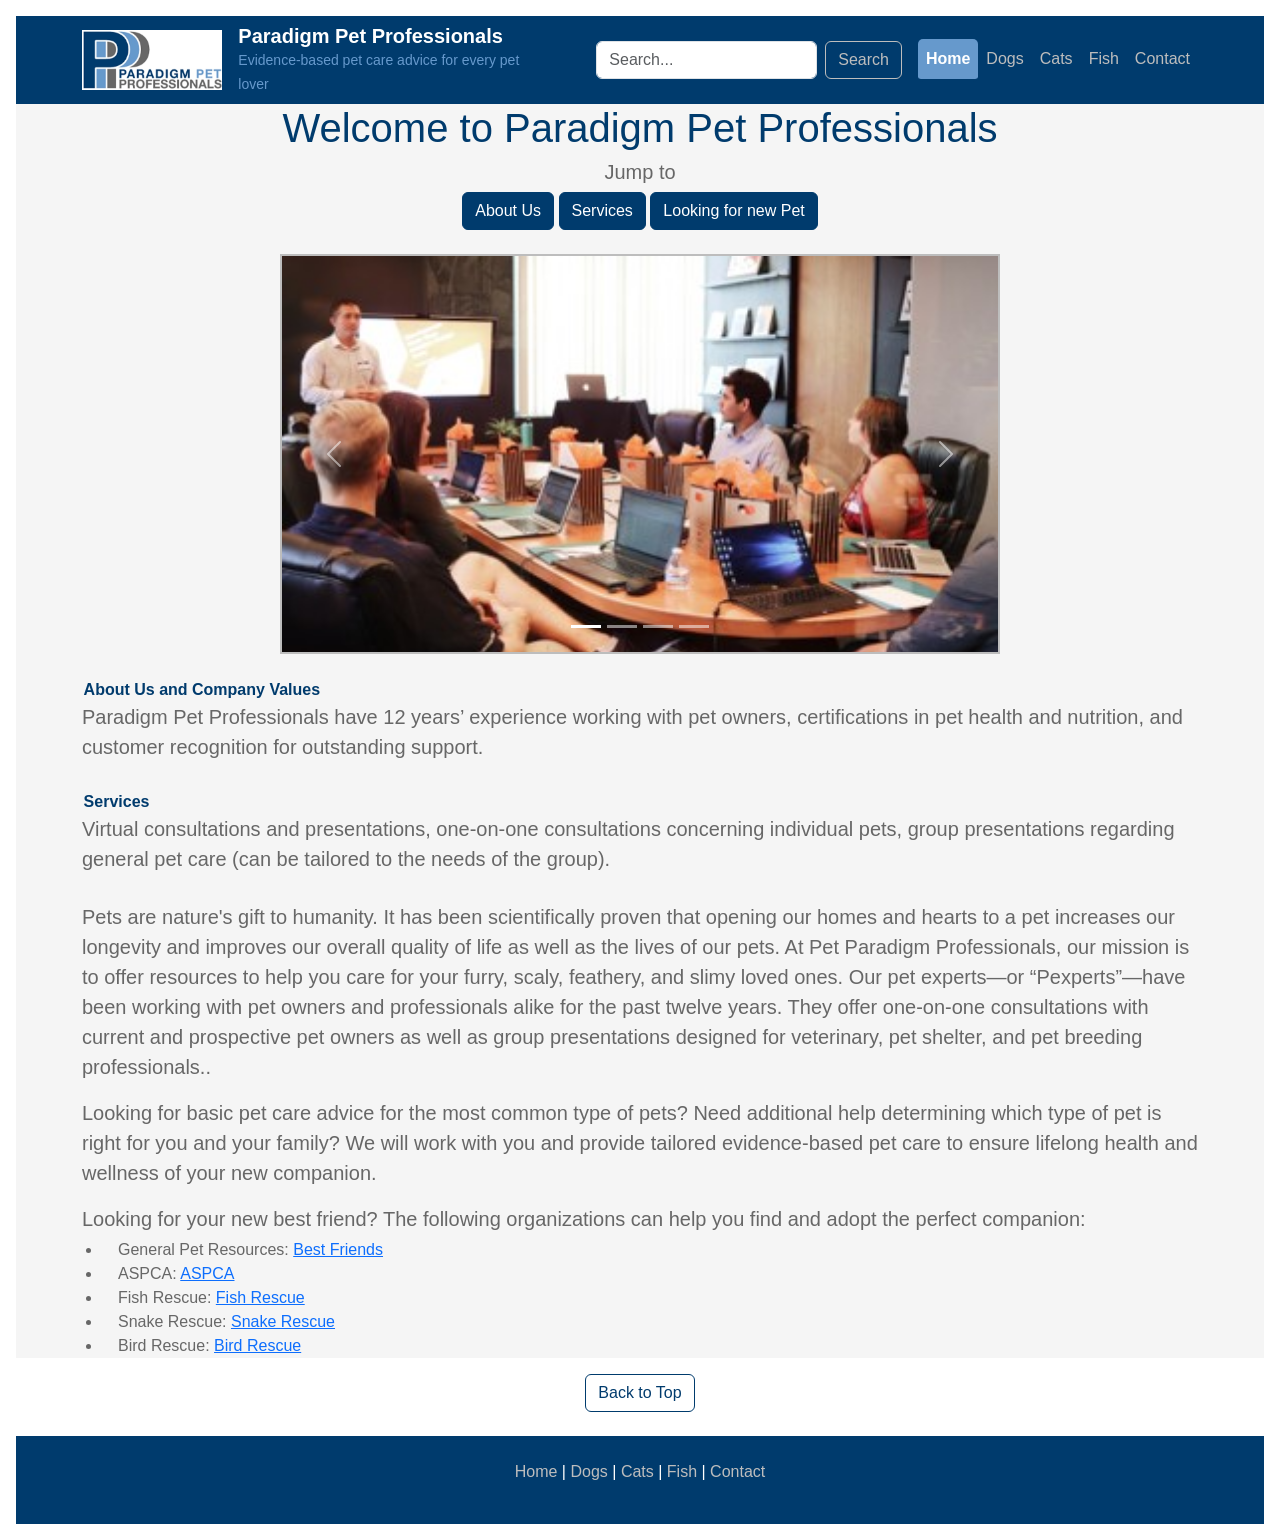
<file: index.html>
<!DOCTYPE html>
<html lang="en">
<head>
    <meta charset="UTF-8">
    <meta name="viewport" content="width=device-width, initial-scale=1.0">
    <title>Paradigm Pet Professionals</title>
    <link href="https://cdn.jsdelivr.net/npm/bootstrap@5.3.8/dist/css/bootstrap.min.css"
          rel="stylesheet">
    <link rel="stylesheet" href="css/styles.css">
</head>
<body id="top" class="p-3 m-0 border-0 bd-example m-0 border-0">
<header>
    <nav class="navbar navbar-expand-lg navbar-dark">
        <div class="container">
            <a class="navbar-brand" href="index.html">
                <img src="images/PPET_Professional.jpg" alt="Paradigm Pet Professionals Logo">
            </a>
            <div>
                <h5 class="mb-0">Paradigm Pet Professionals</h5>
                <small class="company-slogan">
                    Evidence-based pet care advice for every pet lover
                </small>
            </div>
            <form class="d-flex flex-grow-1 ps-5 pe-3">
                <input class="form-control me-2"
                       type="search"
                       placeholder="Search...">

                <button class="btn btn-outline-primary"
                        type="submit">
                    Search
                </button>
            </form>
            <button class="navbar-toggler"
                    type="button"
                    data-bs-toggle="collapse"
                    data-bs-target="#mainNav">

                <span class="navbar-toggler-icon"></span>
            </button>
            <div class="collapse navbar-collapse" id="mainNav">
                <ul class="navbar-nav ms-auto">
                    <li class="nav-item">
                        <a class="nav-link active" aria-current="page" href="index.html">
                            Home
                        </a>
                    </li>
                    <li class="nav-item">
                        <a class="nav-link" href="dogs.html">
                            Dogs
                        </a>
                    </li>
                    <li class="nav-item">
                        <a class="nav-link" href="cats.html">
                            Cats
                        </a>
                    </li>
                    <li class="nav-item">
                        <a class="nav-link" href="fish.html">
                            Fish
                        </a>
                    </li>
                    <li class="nav-item">
                        <a class="nav-link" href="contact.html">
                            Contact
                        </a>
                    </li>
                </ul>
            </div>
        </div>
    </nav>
</header>
<main>
    <section class="hero">
        <div class="container">
            <h1 class="text-center">
                Welcome to Paradigm Pet Professionals
            </h1>
            <div class="text-center mb-4">
                <h2 class="h5">Jump to</h2>
                <a href="#values" class="btn btn-primary">
                    About Us
                </a>
                <a href="#services" class="btn btn-primary">
                    Services
                </a>
                <a href="#contact-section" class="btn btn-primary">
                    Looking for new Pet
                </a>
            </div>
            <div class="container">
                <div class="row justify-content-center">
                    <div class="col-md-8">
            <div id="carouselExampleIndicators"
                 class="carousel slide"
                 data-bs-ride="carousel"
                 data-bs-interval="3000"
                 data-bs-pause="false">
                <div class="carousel-indicators">
                    <button type="button" data-bs-target="#carouselExampleIndicators" data-bs-slide-to="0" class="active" aria-label="Slide 1"></button>
                    <button type="button" data-bs-target="#carouselExampleIndicators" data-bs-slide-to="1" aria-label="Slide 2" class=""></button>
                    <button type="button" data-bs-target="#carouselExampleIndicators" data-bs-slide-to="2" aria-label="Slide 3" class="" aria-current="true"></button>
                    <button type="button" data-bs-target="#carouselExampleIndicators" data-bs-slide-to="3" aria-label="Slide 4" class="" aria-current="true"></button>
                </div>
                <div class="carousel-item active">
                    <div class="carousel-image-frame">
                        <img src="images/Picture1.jpg"
                             alt="ALT1">
                    </div>
                </div>
                <div class="carousel-item">
                    <div class="carousel-image-frame">
                        <img src="images/Picture2.jpg"
                             alt="ALT2">
                    </div>
                </div>

                <div class="carousel-item">
                    <div class="carousel-image-frame">
                        <img src="images/Picture14_1.png"
                             alt="ALT3">
                    </div>
                </div>

                <div class="carousel-item">
                    <div class="carousel-image-frame">
                        <img src="images/PPET_Professional.jpg"
                             alt="ALT4">
                    </div>
                </div>
                <button class="carousel-control-prev" type="button" data-bs-target="#carouselExampleIndicators" data-bs-slide="prev">
                    <span class="carousel-control-prev-icon" aria-hidden="true"></span>
                    <span class="visually-hidden">Previous</span>
                </button>
                <button class="carousel-control-next" type="button" data-bs-target="#carouselExampleIndicators" data-bs-slide="next">
                    <span class="carousel-control-next-icon" aria-hidden="true"></span>
                    <span class="visually-hidden">Next</span>
                </button>
            </div>
                     </div>
                </div>
            </div>
            <br>
            <b id="values" class="section-highlight">About Us and Company Values</b>
            <p class="lead mb-1">
                Paradigm Pet Professionals have 12 years’ experience working with pet owners, certifications in pet health and nutrition, and customer recognition for outstanding support.
            </p>
            <br>
            <b id="services" class="section-highlight">Services</b>
            <p class="lead mb-1">
                Virtual consultations and presentations, one-on-one consultations concerning individual pets, group presentations regarding general pet care (can be tailored to the needs of the group).
            </p>
            <br>
            <p class="lead">
                Pets are nature's gift to humanity. It has been scientifically proven that opening our homes and hearts to a pet increases our longevity and improves our overall quality of life as well as the lives of our pets.
                At Pet Paradigm Professionals, our mission is to offer resources to help you care for your furry, scaly, feathery, and slimy loved ones. Our pet experts—or “Pexperts”—have been working with pet owners and professionals alike for the past twelve years.
                They offer one-on-one consultations with current and prospective pet owners as well as group presentations designed for veterinary, pet shelter, and pet breeding professionals..
            </p>
            <p class="lead">
                Looking for basic pet care advice for the most common type of pets? Need additional help determining which type of pet is right for you and your family?
                We will work with you and provide tailored evidence-based pet care to ensure lifelong health and wellness of your new companion.
            </p>
            <p id="contact-section" class="lead mb-1">
              <span class="section-highlight2">
              Looking for your new best friend? The following organizations can help you find and adopt the perfect companion:
              </span>
            </p>
                    <ul class="resources-list">
                        <li>General Pet Resources:
                            <a href="https://bestfriends.org/pet-care-resources/issues/pet-adoption-resources" target="_blank">
                                Best Friends
                            </a>
                        </li>
                        <li>ASPCA:
                            <a href="https://www.aspca.org/" target="_blank">
                                ASPCA
                            </a>
                        </li>
                        <li>Fish Rescue:
                            <a href="https://www.sterlingshelter.org/humane-society/koi-fish-rescue/" target="_blank">
                                Fish Rescue
                            </a>
                        </li>
                        <li>Snake Rescue:
                            <a href="https://savethesnakes.org/snakerescuecall/" target="_blank">
                                Snake Rescue
                            </a>
                        </li>
                        <li>Bird Rescue:
                            <a href="https://ftlob.rescuegroups.org/" target="_blank">
                                Bird Rescue
                            </a>
                        </li>
                    </ul>
        </div>
    </section>
    <div class="text-center mb-4">
        <a href="#top" class="btn btn-outline-primary">
            Back to Top
        </a>
    </div>
</main>
<footer class="py-4">
    <div class="container text-center">
        <p>
            <a href="index.html">Home</a> |
            <a href="dogs.html">Dogs</a> |
            <a href="cats.html">Cats</a> |
            <a href="fish.html">Fish</a> |
            <a href="contact.html">Contact</a>
        </p>
    </div>
</footer>
<script src="https://cdn.jsdelivr.net/npm/bootstrap@5.3.8/dist/js/bootstrap.bundle.min.js">
</script>
<script>
    const slider = document.getElementById('ageSlider');
    const output = document.getElementById('ageValue');

    slider.oninput = function() {
        output.innerHTML = this.value;
        if (this.value === '0') {
            output.innerHTML = 'under 1';
        } else if (this.value === '26') {
            output.innerHTML = 'over 25';
        }
    }
</script>
</body>
</html>
</file>
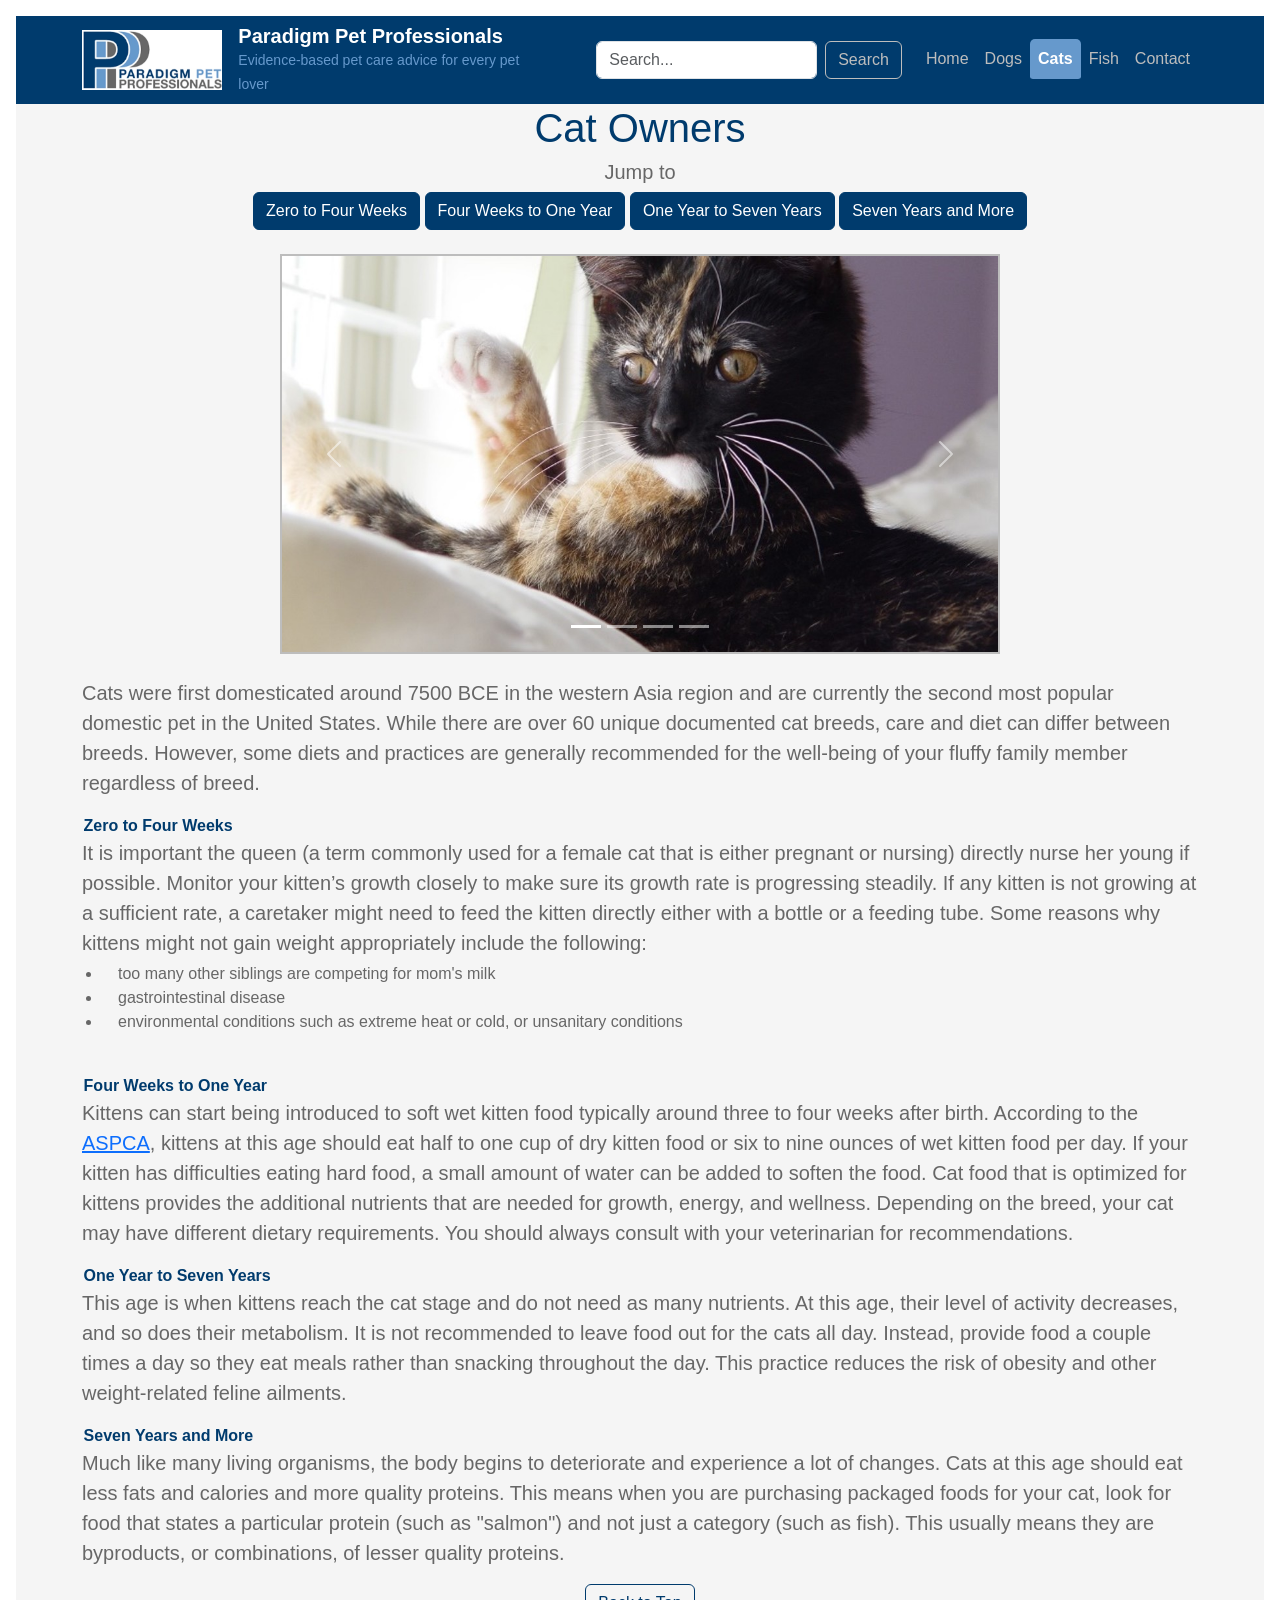
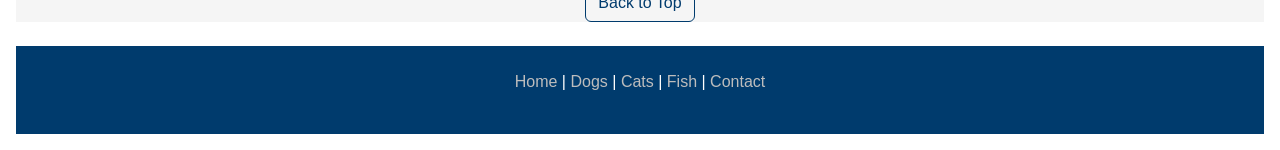
<file: cats.html>
<!DOCTYPE html>
<html lang="en">
<head>
    <meta charset="UTF-8">
    <meta name="viewport" content="width=device-width, initial-scale=1.0">
    <title>Cat Owners Page - Paradigm Pet Professionals</title>
    <link href="https://cdn.jsdelivr.net/npm/bootstrap@5.3.3/dist/css/bootstrap.min.css"
          rel="stylesheet">
    <link rel="stylesheet" href="css/styles.css">
</head>
<body id="top" class="p-3 m-0 border-0 bd-example m-0 border-0">
<header>
    <nav class="navbar navbar-expand-lg navbar-dark">
        <div class="container">
            <a class="navbar-brand" href="index.html">
                <img src="images/PPET_Professional.jpg" alt="Paradigm Pet Professionals Logo">
            </a>
            <div>
                <h5 class="mb-0">Paradigm Pet Professionals</h5>
                <small class="company-slogan">
                    Evidence-based pet care advice for every pet lover
                </small>
            </div>
            <form class="d-flex flex-grow-1 ps-5 pe-3">
                <input class="form-control me-2"
                       type="search"
                       placeholder="Search...">

                <button class="btn btn-outline-primary"
                        type="submit">
                    Search
                </button>
            </form>
            <button class="navbar-toggler"
                    type="button"
                    data-bs-toggle="collapse"
                    data-bs-target="#mainNav">

                <span class="navbar-toggler-icon"></span>
            </button>
            <div class="collapse navbar-collapse" id="mainNav">
                <ul class="navbar-nav ms-auto">
                    <li class="nav-item">
                        <a class="nav-link" href="index.html">
                            Home
                        </a>
                    </li>
                    <li class="nav-item">
                        <a class="nav-link" href="dogs.html">
                            Dogs
                        </a>
                    </li>
                    <li class="nav-item">
                        <a class="nav-link active" aria-current="page" href="cats.html">
                            Cats
                        </a>
                    </li>
                    <li class="nav-item">
                        <a class="nav-link" href="fish.html">
                            Fish
                        </a>
                    </li>
                    <li class="nav-item">
                        <a class="nav-link" href="contact.html">
                            Contact
                        </a>
                    </li>
                </ul>
            </div>
        </div>
    </nav>
</header>
<main>
    <section class="hero">
        <div class="container">
            <h1 class="text-center">
                Cat Owners
            </h1>
            <div class="text-center mb-4">
                <h2 class="h5">Jump to</h2>
                <a href="#zero" class="btn btn-primary">
                    Zero to Four Weeks
                </a>
                <a href="#four" class="btn btn-primary">
                    Four Weeks to One Year
                </a>
                <a href="#one" class="btn btn-primary">
                    One Year to Seven Years
                </a>
                <a href="#seven" class="btn btn-primary">
                    Seven Years and More
                </a>
            </div>
            <div class="container">
                <div class="row justify-content-center">
                    <div class="col-md-8">
                        <!-- Example Code Start-->
                        <div id="carouselExampleIndicators"
                             class="carousel slide"
                             data-bs-ride="carousel"
                             data-bs-interval="3000"
                             data-bs-pause="false">
                            <div class="carousel-indicators">
                                <button type="button" data-bs-target="#carouselExampleIndicators" data-bs-slide-to="0" class="active" aria-label="Slide 1"></button>
                                <button type="button" data-bs-target="#carouselExampleIndicators" data-bs-slide-to="1" aria-label="Slide 2" class=""></button>
                                <button type="button" data-bs-target="#carouselExampleIndicators" data-bs-slide-to="2" aria-label="Slide 3" class="" aria-current="true"></button>
                                <button type="button" data-bs-target="#carouselExampleIndicators" data-bs-slide-to="3" aria-label="Slide 4" class="" aria-current="true"></button>
                            </div>
                            <div class="carousel-item active">
                                <div class="carousel-image-frame">
                                    <img src="images/Picture6.jpg"
                                         alt="ALT1">
                                </div>
                            </div>

                            <div class="carousel-item">
                                <div class="carousel-image-frame">
                                    <img src="images/Picture7.jpg"
                                         alt="ALT2">
                                </div>
                            </div>

                            <div class="carousel-item">
                                <div class="carousel-image-frame">
                                    <img src="images/Picture8.jpg"
                                         alt="ALT3">
                                </div>
                            </div>

                            <div class="carousel-item">
                                <div class="carousel-image-frame">
                                    <img src="images/Picture13.jpg"
                                         alt="ALT4">
                                </div>
                            </div>
                            <button class="carousel-control-prev" type="button" data-bs-target="#carouselExampleIndicators" data-bs-slide="prev">
                                <span class="carousel-control-prev-icon" aria-hidden="true"></span>
                                <span class="visually-hidden">Previous</span>
                            </button>
                            <button class="carousel-control-next" type="button" data-bs-target="#carouselExampleIndicators" data-bs-slide="next">
                                <span class="carousel-control-next-icon" aria-hidden="true"></span>
                                <span class="visually-hidden">Next</span>
                            </button>
                        </div>
                        <!-- Example Code End -->
                    </div>
                </div>
            </div>
            <br>
            <p class="lead">
                Cats were first domesticated around 7500 BCE in the western Asia region and are currently the second most popular domestic pet in the United States. While there are over 60 unique documented cat breeds, care and diet can differ between breeds.
                However, some diets and practices are generally recommended for the well-being of your fluffy family member regardless of breed.
            </p>
            <b id="zero" class="section-highlight">Zero to Four Weeks</b>
            <p class="lead mb-1">
                It is important the queen (a term commonly used for a female cat that is either pregnant or nursing) directly nurse her young if possible.
                Monitor your kitten’s growth closely to make sure its growth rate is progressing steadily. If any kitten is not growing at a sufficient rate, a caretaker might need to feed the kitten directly either with a bottle or a feeding tube.
                Some reasons why kittens might not gain weight appropriately include the following:
            </p>
            <ul class="resources-list">
                <li>
                    too many other siblings are competing for mom's milk
                </li>
                <li>
                    gastrointestinal disease
                </li>
                <li>
                    environmental conditions such as extreme heat or cold, or unsanitary conditions
                </li>
            </ul>
            <br>
            <b id="four" class="section-highlight">Four Weeks to One Year</b>
            <p class="lead">
            Kittens can start being introduced to soft wet kitten food typically around three to four weeks after birth. According to the <a href="https://www.aspca.org/pet-care/cat-care/cat-nutrition-tips" target="_blank">ASPCA</a>, kittens at this age should eat half to one cup of dry kitten food or six to nine ounces of wet kitten food per day. If your kitten has difficulties eating hard food, a small amount of water can be added to soften the food. Cat food that is optimized for kittens provides the additional nutrients that are needed for growth, energy, and wellness. Depending on the breed, your cat may have different dietary requirements. You should always consult with your veterinarian for recommendations.
            </p>
            <b id="one" class="section-highlight">One Year to Seven Years</b>
            <p class="lead">This age is when kittens reach the cat stage and do not need as many nutrients. At this age, their level of activity decreases, and so does their metabolism. It is not recommended to leave food out for the cats all day. Instead, provide food a couple times a day so they eat meals rather than snacking throughout the day. This practice reduces the risk of obesity and other weight-related feline ailments.</p>
            <b id="seven" class="section-highlight">Seven Years and More</b>
            <p class="lead">
                Much like many living organisms, the body begins to deteriorate and experience a lot of changes. Cats at this age should eat less fats and calories and more quality proteins. This means when you are purchasing packaged foods for your cat, look for food that states a particular protein (such as "salmon") and not just a category (such as fish). This usually means they are byproducts, or combinations, of lesser quality proteins.
            </p>
        </div>
        <div class="text-center mb-4">
            <a href="#top" class="btn btn-outline-primary">
                Back to Top
            </a>
        </div>
    </section>
</main>
<footer class="py-4">
    <div class="container text-center">
        <p>
            <a href="index.html">Home</a> |
            <a href="dogs.html">Dogs</a> |
            <a href="cats.html">Cats</a> |
            <a href="fish.html">Fish</a> |
            <a href="contact.html">Contact</a>
        </p>
    </div>
</footer>
<script src="https://cdn.jsdelivr.net/npm/bootstrap@5.3.3/dist/js/bootstrap.bundle.min.js">
</script>
</body>
</html>
</file>
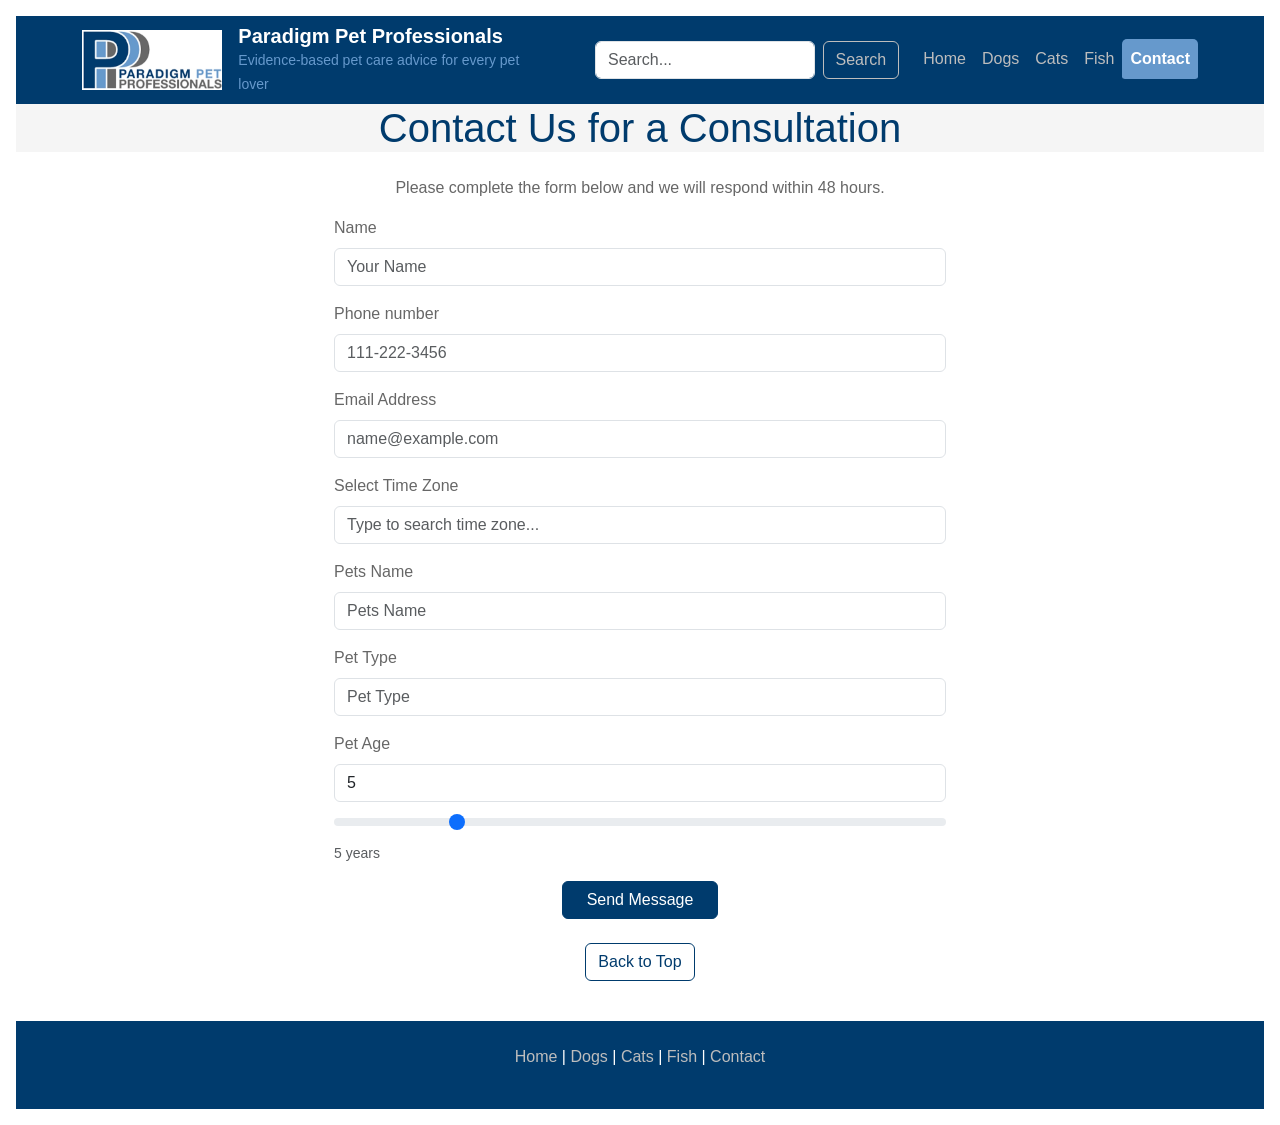
<file: contact.html>
<!DOCTYPE html>
<html lang="en">
<head>
    <meta charset="UTF-8">
    <meta name="viewport" content="width=device-width, initial-scale=1.0">
    <title>Contact - Consultation Page</title>
    <link href="https://cdn.jsdelivr.net/npm/bootstrap@5.3.8/dist/css/bootstrap.min.css"
          rel="stylesheet">
    <link rel="stylesheet" href="css/styles.css">
</head>
<body id="top" class="p-3 m-0 border-0 bd-example m-0 border-0">
<header>
    <nav class="navbar navbar-expand-lg navbar-dark">
        <div class="container">
            <a class="navbar-brand" href="index.html">
                <img src="images/PPET_Professional.jpg" alt="Paradigm Pet Professionals Logo">
            </a>
            <div>
                <h5 class="mb-0">Paradigm Pet Professionals</h5>
                <small class="company-slogan">
                    Evidence-based pet care advice for every pet lover
                </small>
            </div>
            <form class="d-flex flex-grow-1 ps-5 pe-3">
                <input class="form-control me-2"
                       type="search"
                       placeholder="Search...">

                <button class="btn btn-outline-primary"
                        type="submit">
                    Search
                </button>
            </form>
            <button class="navbar-toggler"
                    type="button"
                    data-bs-toggle="collapse"
                    data-bs-target="#mainNav">

                <span class="navbar-toggler-icon"></span>
            </button>
            <div class="collapse navbar-collapse" id="mainNav">
                <ul class="navbar-nav ms-auto">
                    <li class="nav-item">
                        <a class="nav-link" href="index.html">
                            Home
                        </a>
                    </li>
                    <li class="nav-item">
                        <a class="nav-link" href="dogs.html">
                            Dogs
                        </a>
                    </li>
                    <li class="nav-item">
                        <a class="nav-link" href="cats.html">
                            Cats
                        </a>
                    </li>
                    <li class="nav-item">
                        <a class="nav-link" href="fish.html">
                            Fish
                        </a>
                    </li>
                    <li class="nav-item">
                        <a class="nav-link active" aria-current="page" href="contact.html">
                            Contact
                        </a>
                    </li>
                </ul>
            </div>
        </div>
    </nav>
</header>
<main>
    <section class="hero">
        <div class="container">
            <h1 class="text-center">
                Contact Us for a Consultation
            </h1>
        </div>
    </section>
    <section id="contact-section" class="pt-3 pb-3">
        <div class="row justify-content-center">
            <div class="col-md-8 col-lg-6">
                <p class="text-center">
                    Please complete the form below and we will respond within 48 hours.
                </p>
                <form action="" method="POST">
                    <div class="mb-3">
                        <label for="fullName" class="form-label">Name</label>
                        <input
                                type="text"
                                class="form-control"
                                id="fullName"
                                name="name"
                                placeholder="Your Name"
                                required>
                    </div>
                    <div data-mdb-input-init class="mb-3">
                        <label class="form-label" for="typePhone">Phone number</label>
                        <input
                                type="tel"
                                id="typePhone"
                                class="form-control"
                                name="phone_number"
                                placeholder="111-222-3456"
                                pattern="[0-9]{3}-[0-9]{3}-[0-9]{4}"
                                required>
                    </div>
                    <div class="mb-3">
                        <label for="userEmail" class="form-label">Email Address</label>
                        <input
                                type="email"
                                class="form-control"
                                id="userEmail"
                                name="email"
                                placeholder="name@example.com"
                                required>
                    </div>
                    <div class="mb-3">
                        <label for="timezoneDatalist" class="form-label">Select Time Zone</label>
                        <input class="form-control" list="timezoneOptions" id="timezoneDatalist" placeholder="Type to search time zone..." required>
                        <datalist id="timezoneOptions">
                            <option value="UTC (GMT+00:00)">
                            </option><option value="America/New_York (GMT-05:00)">
                        </option><option value="America/Chicago (GMT-06:00)">
                        </option><option value="America/Denver (GMT-07:00)">
                        </option><option value="America/Los_Angeles (GMT-08:00)">
                        </option><option value="Europe/London (GMT+00:00)">
                        </option><option value="Europe/Paris (GMT+01:00)">
                        </option><option value="Asia/Tokyo (GMT+09:00)">
                        </option><option value="Australia/Sydney (GMT+11:00)">
                        </option></datalist>
                    </div>
                    <div class="mb-3">
                        <label for="petsName" class="form-label">Pets Name</label>
                        <input
                                type="text"
                                class="form-control"
                                id="petsName"
                                name="name"
                                placeholder="Pets Name"
                                required>
                    </div>
                    <div class="mb-3">
                        <label for="petsType" class="form-label">Pet Type</label>
                        <input
                                type="text"
                                class="form-control"
                                id="petsType"
                                name="name"
                                placeholder="Pet Type"
                                required>
                    </div>
                    <div class="mb-3">

                        <label for="ageInput" class="form-label">
                            Pet Age
                        </label>

                        <input type="number"
                               class="form-control mb-2"
                               id="ageInput"
                               min="0"
                               max="26"
                               value="5">

                        <input type="range"
                               class="form-range"
                               min="0"
                               max="26"
                               step="1"
                               value="5"
                               id="ageSlider">

                        <small id="ageText" class="text-muted">
                            5 years
                        </small>

                    </div>
                    <div class="text-center">
                        <button class="btn btn-primary px-4">
                            Send Message
                        </button>
                    </div>
                </form>
            </div>
        </div>
        <br>
        <div class="text-center mb-4">
            <a href="#top" class="btn btn-outline-primary">
                Back to Top
            </a>
        </div>
    </section>
</main>
<footer class="py-4">
    <div class="container text-center">
        <p>
            <a href="index.html">Home</a> |
            <a href="dogs.html">Dogs</a> |
            <a href="cats.html">Cats</a> |
            <a href="fish.html">Fish</a> |
            <a href="contact.html">Contact</a>
        </p>
    </div>
</footer>
<script src="https://cdn.jsdelivr.net/npm/bootstrap@5.3.8/dist/js/bootstrap.bundle.min.js">
</script>
<script>
    const slider = document.getElementById("ageSlider");
    const input = document.getElementById("ageInput");
    const ageText = document.getElementById("ageText");

    function updateAge(value) {

        value = parseInt(value);

        if (isNaN(value)) {
            return;
        }

        if (value < 0) value = 0;
        if (value > 26) value = 26;

        slider.value = value;
        input.value = value;

        if (value === 0) {
            ageText.textContent = "Under 1 year";
        }
        else if (value === 26) {
            ageText.textContent = "Over 25 years";
        }
        else if (value === 1) {
            ageText.textContent = "1 year";
        }
        else {
            ageText.textContent = value + " years";
        }
    }

    slider.addEventListener("input", function () {
        updateAge(this.value);
    });

    input.addEventListener("change", function () {
        updateAge(this.value);
    });

    updateAge(slider.value);
</script>
</body>
</html>
</file>
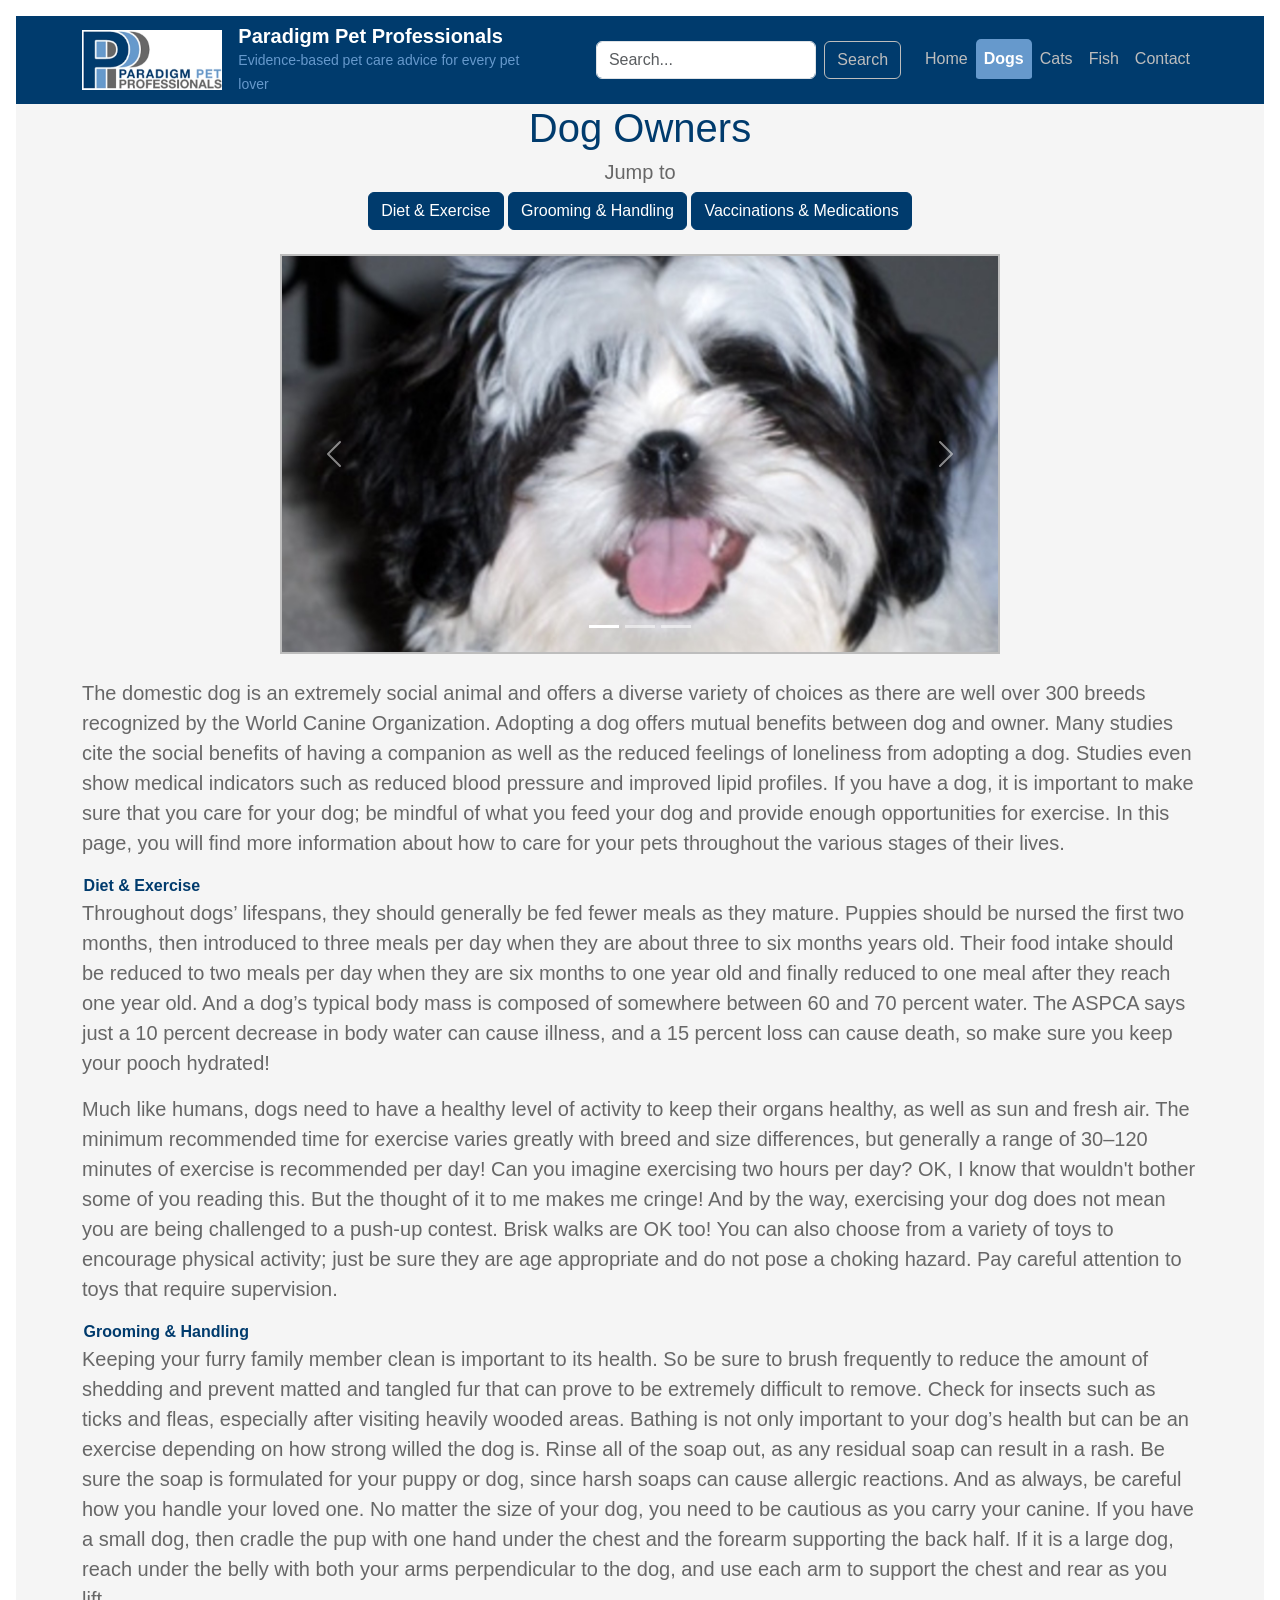
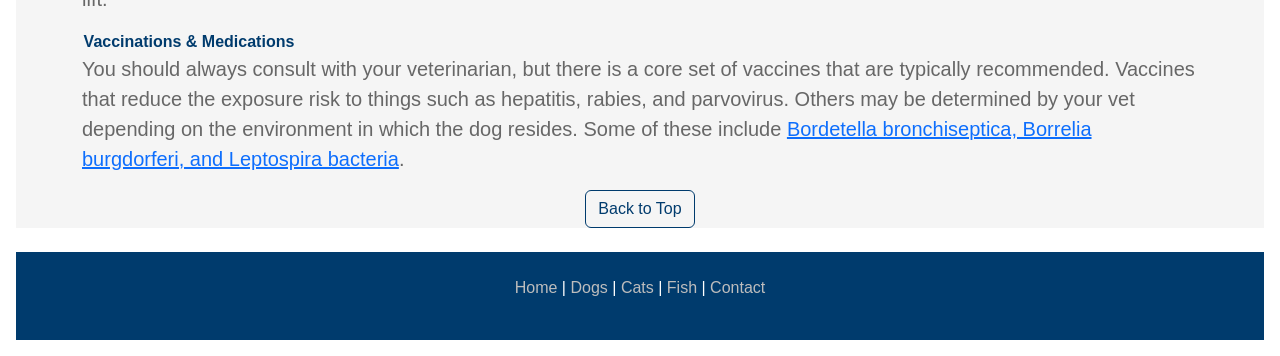
<file: dogs.html>
<!DOCTYPE html>
<html lang="en">
<head>
    <meta charset="UTF-8">
    <meta name="viewport" content="width=device-width, initial-scale=1.0">
    <title>Dog Owners Page - Paradigm Pet Professionals</title>
    <link href="https://cdn.jsdelivr.net/npm/bootstrap@5.3.8/dist/css/bootstrap.min.css"
          rel="stylesheet">
    <link rel="stylesheet" href="css/styles.css">
</head>
<body id="top" class="p-3 m-0 border-0 bd-example m-0 border-0">
<header>
    <nav class="navbar navbar-expand-lg navbar-dark">
        <div class="container">
            <a class="navbar-brand" href="index.html">
                <img src="images/PPET_Professional.jpg" alt="Paradigm Pet Professionals Logo">
            </a>
            <div>
                <h5 class="mb-0">Paradigm Pet Professionals</h5>
                <small class="company-slogan">
                    Evidence-based pet care advice for every pet lover
                </small>
            </div>
            <form class="d-flex flex-grow-1 ps-5 pe-3">
                <input class="form-control me-2"
                       type="search"
                       placeholder="Search...">

                <button class="btn btn-outline-primary"
                        type="submit">
                    Search
                </button>
            </form>
            <button class="navbar-toggler"
                    type="button"
                    data-bs-toggle="collapse"
                    data-bs-target="#mainNav">

                <span class="navbar-toggler-icon"></span>
            </button>
            <div class="collapse navbar-collapse" id="mainNav">
                <ul class="navbar-nav ms-auto">
                    <li class="nav-item">
                        <a class="nav-link" href="index.html">
                            Home
                        </a>
                    </li>
                    <li class="nav-item">
                        <a class="nav-link active" aria-current="page" href="dogs.html">
                            Dogs
                        </a>
                    </li>
                    <li class="nav-item">
                        <a class="nav-link" href="cats.html">
                            Cats
                        </a>
                    </li>
                    <li class="nav-item">
                        <a class="nav-link" href="fish.html">
                            Fish
                        </a>
                    </li>
                    <li class="nav-item">
                        <a class="nav-link" href="contact.html">
                            Contact
                        </a>
                    </li>
                </ul>
            </div>
        </div>
    </nav>
</header>
<main>
    <section class="hero">
        <div class="container">
            <h1 class="text-center">
                Dog Owners
            </h1>
            <div class="text-center mb-4">
                <h2 class="h5">Jump to</h2>
                <a href="#diet" class="btn btn-primary">
                    Diet & Exercise
                </a>
                <a href="#grom" class="btn btn-primary">
                    Grooming & Handling
                </a>
                <a href="#vacs" class="btn btn-primary">
                    Vaccinations & Medications
                </a>
            </div>
            <div class="container">
                <div class="row justify-content-center">
                    <div class="col-md-8">
                        <div id="carouselExampleIndicators"
                             class="carousel slide"
                             data-bs-ride="carousel"
                             data-bs-interval="3000"
                             data-bs-pause="false">
                            <div class="carousel-indicators">
                                <button type="button" data-bs-target="#carouselExampleIndicators" data-bs-slide-to="0" class="active" aria-label="Slide 1"></button>
                                <button type="button" data-bs-target="#carouselExampleIndicators" data-bs-slide-to="1" aria-label="Slide 2" class=""></button>
                                <button type="button" data-bs-target="#carouselExampleIndicators" data-bs-slide-to="2" aria-label="Slide 3" class="" aria-current="true"></button>
                            </div>
                            <div class="carousel-item active">
                                <div class="carousel-image-frame">
                                    <img src="images/Picture3.jpg"
                                         alt="ALT1">
                                </div>
                            </div>

                            <div class="carousel-item">
                                <div class="carousel-image-frame">
                                    <img src="images/Picture4.jpg"
                                         alt="ALT2">
                                </div>
                            </div>

                            <div class="carousel-item">
                                <div class="carousel-image-frame">
                                    <img src="images/Picture5.jpg"
                                         alt="ALT3">
                                </div>
                            </div>
                            <button class="carousel-control-prev" type="button" data-bs-target="#carouselExampleIndicators" data-bs-slide="prev">
                                <span class="carousel-control-prev-icon" aria-hidden="true"></span>
                                <span class="visually-hidden">Previous</span>
                            </button>
                            <button class="carousel-control-next" type="button" data-bs-target="#carouselExampleIndicators" data-bs-slide="next">
                                <span class="carousel-control-next-icon" aria-hidden="true"></span>
                                <span class="visually-hidden">Next</span>
                            </button>
                        </div>
                    </div>
                </div>
            </div>
            <br>
            <p class="lead">
                The domestic dog is an extremely social animal and offers a diverse variety of choices as there are well over 300 breeds recognized by the World Canine Organization. Adopting a dog offers mutual benefits between dog and owner. Many studies cite the social benefits of having a companion as well as the reduced feelings of loneliness from adopting a dog. Studies even show medical indicators such as reduced blood pressure and improved lipid profiles. If you have a dog, it is important to make sure that you care for your dog; be mindful of what you feed your dog and provide enough opportunities for exercise. In this page, you will find more information about how to care for your pets throughout the various stages of their lives.
            </p>
            <b id="diet" class="section-highlight">Diet & Exercise</b>
            <p class="lead">
                Throughout dogs’ lifespans, they should generally be fed fewer meals as they mature. Puppies should be nursed the first two months, then introduced to three meals per day when they are about three to six months years old. Their food intake should be reduced to two meals per day when they are six months to one year old and finally reduced to one meal after they reach one year old. And a dog’s typical body mass is composed of somewhere between 60 and 70 percent water. The ASPCA says just a 10 percent decrease in body water can cause illness, and a 15 percent loss can cause death, so make sure you keep your pooch hydrated!
            </p>
            <p class="lead">
                Much like humans, dogs need to have a healthy level of activity to keep their organs healthy, as well as sun and fresh air. The minimum recommended time for exercise varies greatly with breed and size differences, but generally a range of 30–120 minutes of exercise is recommended per day! Can you imagine exercising two hours per day? OK, I know that wouldn't bother some of you reading this. But the thought of it to me makes me cringe! And by the way, exercising your dog does not mean you are being challenged to a push-up contest. Brisk walks are OK too! You can also choose from a variety of toys to encourage physical activity; just be sure they are age appropriate and do not pose a choking hazard. Pay careful attention to toys that require supervision.
            </p>
            <b id="grom" class="section-highlight">Grooming & Handling</b>
            <p class="lead">
                Keeping your furry family member clean is important to its health. So be sure to brush frequently to reduce the amount of shedding and prevent matted and tangled fur that can prove to be extremely difficult to remove. Check for insects such as ticks and fleas, especially after visiting heavily wooded areas. Bathing is not only important to your dog’s health but can be an exercise depending on how strong willed the dog is. Rinse all of the soap out, as any residual soap can result in a rash. Be sure the soap is formulated for your puppy or dog, since harsh soaps can cause allergic reactions. And as always, be careful how you handle your loved one. No matter the size of your dog, you need to be cautious as you carry your canine. If you have a small dog, then cradle the pup with one hand under the chest and the forearm supporting the back half. If it is a large dog, reach under the belly with both your arms perpendicular to the dog, and use each arm to support the chest and rear as you lift.
            </p>
            <b id="vacs" class="section-highlight">Vaccinations & Medications</b>
            <p class="lead">
                You should always consult with your veterinarian, but there is a core set of vaccines that are typically recommended. Vaccines that reduce the exposure risk to things such as hepatitis, rabies, and parvovirus. Others may be determined by your vet depending on the environment in which the dog resides. Some of these include <a href="https://www.aspca.org/pet-care/general-pet-care/vaccinations-your-pet" target="_blank">Bordetella bronchiseptica, Borrelia burgdorferi, and Leptospira bacteria</a>.
            </p>
        </div>
        <div class="text-center mb-4">
            <a href="#top" class="btn btn-outline-primary">
                Back to Top
            </a>
        </div>
    </section>
</main>
<footer class="py-4">
    <div class="container text-center">
        <p>
            <a href="index.html">Home</a> |
            <a href="dogs.html">Dogs</a> |
            <a href="cats.html">Cats</a> |
            <a href="fish.html">Fish</a> |
            <a href="contact.html">Contact</a>
        </p>
    </div>
</footer>
<script src="https://cdn.jsdelivr.net/npm/bootstrap@5.3.8/dist/js/bootstrap.bundle.min.js">
</script>
</body>
</html>
</file>
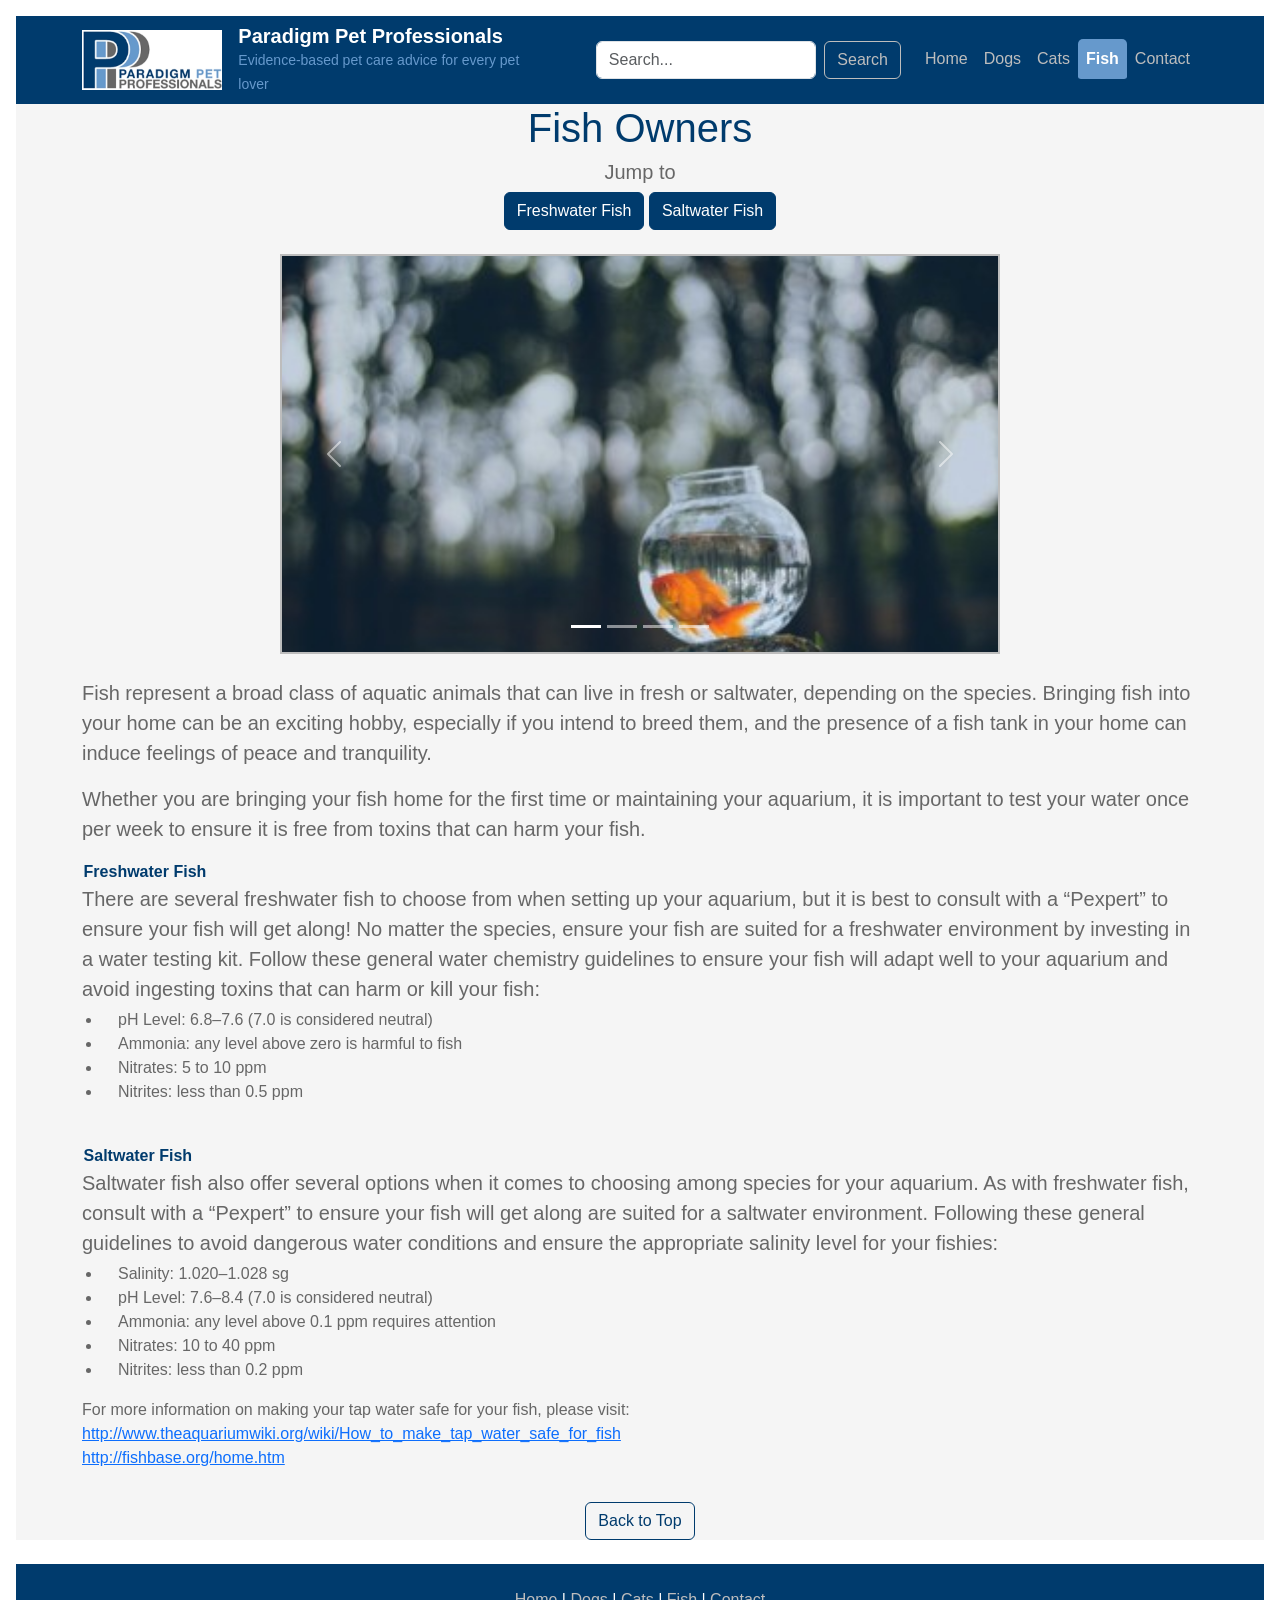
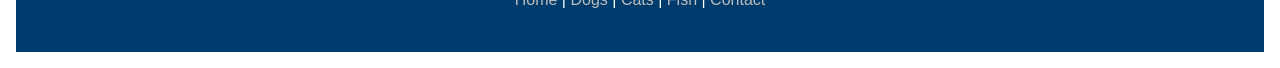
<file: fish.html>
<!DOCTYPE html>
<html lang="en">
<head>
    <meta charset="UTF-8">
    <meta name="viewport" content="width=device-width, initial-scale=1.0">
    <title>Fish Owners Page - Paradigm Pet Professionals</title>
    <link href="https://cdn.jsdelivr.net/npm/bootstrap@5.3.3/dist/css/bootstrap.min.css"
          rel="stylesheet">
    <link rel="stylesheet" href="css/styles.css">
</head>
<body id="top" class="p-3 m-0 border-0 bd-example m-0 border-0">
<header>
    <nav class="navbar navbar-expand-lg navbar-dark">
        <div class="container">
            <a class="navbar-brand" href="index.html">
                <img src="images/PPET_Professional.jpg" alt="Paradigm Pet Professionals Logo">
            </a>
            <div>
                <h5 class="mb-0">Paradigm Pet Professionals</h5>
                <small class="company-slogan">
                    Evidence-based pet care advice for every pet lover
                </small>
            </div>
            <form class="d-flex flex-grow-1 ps-5 pe-3">
                <input class="form-control me-2"
                       type="search"
                       placeholder="Search...">
                <button class="btn btn-outline-primary"
                        type="submit">
                    Search
                </button>
            </form>
            <button class="navbar-toggler"
                    type="button"
                    data-bs-toggle="collapse"
                    data-bs-target="#mainNav">
                <span class="navbar-toggler-icon"></span>
            </button>
            <div class="collapse navbar-collapse" id="mainNav">
                <ul class="navbar-nav ms-auto">
                    <li class="nav-item">
                        <a class="nav-link" href="index.html">
                            Home
                        </a>
                    </li>
                    <li class="nav-item">
                        <a class="nav-link" href="dogs.html">
                            Dogs
                        </a>
                    </li>
                    <li class="nav-item">
                        <a class="nav-link" href="cats.html">
                            Cats
                        </a>
                    </li>
                    <li class="nav-item">
                        <a class="nav-link active" aria-current="page" href="fish.html">
                            Fish
                        </a>
                    </li>
                    <li class="nav-item">
                        <a class="nav-link" href="contact.html">
                            Contact
                        </a>
                    </li>
                </ul>
            </div>
        </div>
    </nav>
</header>
<main>
<section class="hero">
    <div class="container">
        <h1 class="text-center">
            Fish Owners
        </h1>
        <div class="text-center mb-4">
            <h2 class="h5">Jump to</h2>
            <a href="#fresh" class="btn btn-primary">
                Freshwater Fish
            </a>
            <a href="#salt" class="btn btn-primary">
                Saltwater Fish
            </a>
        </div>
        <div class="container">
            <div class="row justify-content-center">
                <div class="col-md-8">
                    <div id="carouselExampleIndicators"
                         class="carousel slide"
                         data-bs-ride="carousel"
                         data-bs-interval="3000"
                         data-bs-pause="false">
                        <div class="carousel-indicators">
                            <button type="button" data-bs-target="#carouselExampleIndicators" data-bs-slide-to="0" class="active" aria-label="Slide 1"></button>
                            <button type="button" data-bs-target="#carouselExampleIndicators" data-bs-slide-to="1" aria-label="Slide 2" class=""></button>
                            <button type="button" data-bs-target="#carouselExampleIndicators" data-bs-slide-to="2" aria-label="Slide 3" class="" aria-current="true"></button>
                            <button type="button" data-bs-target="#carouselExampleIndicators" data-bs-slide-to="3" aria-label="Slide 4" class="" aria-current="true"></button>
                        </div>
                        <div class="carousel-item active">
                            <div class="carousel-image-frame">
                                <img src="images/Picture11.jpg"
                                     alt="ALT1">
                            </div>
                        </div>
                        <div class="carousel-item">
                            <div class="carousel-image-frame">
                                <img src="images/Picture12.jpg"
                                     alt="ALT2">
                            </div>
                        </div>
                        <div class="carousel-item">
                            <div class="carousel-image-frame">
                                <img src="images/PictureF1.jpg"
                                     alt="ALT3">
                            </div>
                        </div>
                        <div class="carousel-item">
                            <div class="carousel-image-frame">
                                <img src="images/PictureF2.jpg"
                                     alt="ALT4">
                            </div>
                        </div>
                        <button class="carousel-control-prev" type="button" data-bs-target="#carouselExampleIndicators" data-bs-slide="prev">
                            <span class="carousel-control-prev-icon" aria-hidden="true"></span>
                            <span class="visually-hidden">Previous</span>
                        </button>
                        <button class="carousel-control-next" type="button" data-bs-target="#carouselExampleIndicators" data-bs-slide="next">
                            <span class="carousel-control-next-icon" aria-hidden="true"></span>
                            <span class="visually-hidden">Next</span>
                        </button>
                    </div>
                </div>
            </div>
        </div>
        <br>
        <p class="lead">
            Fish represent a broad class of aquatic animals that can live in fresh or saltwater, depending on the species. Bringing fish into your home can be an exciting hobby, especially if you intend to breed them, and the presence of a fish tank in your home can induce feelings of peace and tranquility.
        </p>
        <p class="lead">
            Whether you are bringing your fish home for the first time or maintaining your aquarium, it is important to test your water once per week to ensure it is free from toxins that can harm your fish.
        </p>
        <b id="fresh" class="section-highlight">Freshwater Fish</b>
        <p class="lead mb-1">
            There are several freshwater fish to choose from when setting up your aquarium, but it is best to consult with a “Pexpert” to ensure your fish will get along! No matter the species, ensure your fish are suited for a freshwater environment by investing in a water testing kit. Follow these general water chemistry guidelines to ensure your fish will adapt well to your aquarium and avoid ingesting toxins that can harm or kill your fish:
        </p>
        <ul class="resources-list">
            <li>
                pH Level: 6.8–7.6 (7.0 is considered neutral)
            </li>

            <li>
                Ammonia: any level above zero is harmful to fish
            </li>

            <li>
                Nitrates: 5 to 10 ppm
            </li>
            <li>
                Nitrites: less than 0.5 ppm
            </li>
        </ul>
        <br>
        <b id="salt" class="section-highlight">Saltwater Fish</b>
        <p class="lead mb-1">
            Saltwater fish also offer several options when it comes to choosing among species for your aquarium. As with freshwater fish, consult with a “Pexpert” to ensure your fish will get along are suited for a saltwater environment. Following these general guidelines to avoid dangerous water conditions and ensure the appropriate salinity level for your fishies:
        </p>
        <ul class="resources-list">
            <li>
                Salinity: 1.020–1.028 sg
            </li>

            <li>
                pH Level: 7.6–8.4 (7.0 is considered neutral)
            </li>

            <li>
                Ammonia: any level above 0.1 ppm requires attention
            </li>
            <li>
                Nitrates: 10 to 40 ppm
            </li>
            <li>
                Nitrites: less than 0.2 ppm
            </li>
        </ul>
        <p class="list-following-text">
        For more information on making your tap water safe for your fish, please visit:<br>
        <a href="http://www.theaquariumwiki.org/wiki/How_to_make_tap_water_safe_for_fish" target="_blank">http://www.theaquariumwiki.org/wiki/How_to_make_tap_water_safe_for_fish</a><br>
        <a href="http://fishbase.org/home.htm" target="_blank">http://fishbase.org/home.htm</a></p>
    </div>
    <div class="text-center mb-4">
        <a href="#top" class="btn btn-outline-primary">
            Back to Top
        </a>
    </div>
</section>
</main>
<footer class="py-4">
    <div class="container text-center">
        <p>
            <a href="index.html">Home</a> |
            <a href="dogs.html">Dogs</a> |
            <a href="cats.html">Cats</a> |
            <a href="fish.html">Fish</a> |
            <a href="contact.html">Contact</a>
        </p>
    </div>
</footer>
<script src="https://cdn.jsdelivr.net/npm/bootstrap@5.3.3/dist/js/bootstrap.bundle.min.js">
</script>
</body>
</html>
</file>
<file: css/styles.css>
body {
    color: #676767;
    font-family: Arial, sans-serif;
}

.navbar-brand img {
    height: 60px;
    width: auto;
}

.hero {
    padding: 0 20px 0;
    background-color: #f5f5f5;
}

.hero h1 {
    color: #003B6D;
}

h2 {
    color: #003B6D;
}

.btn-primary {
    background-color: #003B6D;
    border-color: #003B6D;
    color: #FFFFFF;
}

.btn-primary:hover {
   background-color: #6699CC;
    border-color: #6699CC;
}

.btn-outline-primary {
    color: #003B6D;
    border-color: #003B6D;
}

.btn-outline-primary:hover {
   /* background-color: #003B6D;
    color: white;*/
    background-color: #6699CC;
    border-color: #6699CC;
    color: #FFFFFF;

}

.nav-link.active {
    border-bottom: 3px solid #003B6D;
    font-weight: bold;
}

footer {
    background-color: #003B6D;
    color: white;
}

footer a {
    color: white;
    text-decoration: none;
}

footer a:hover {
    text-decoration: underline;
}

.navbar {
    background-color: #003B6D !important;
}

.navbar-nav .nav-link.active {
    background-color: #6699CC;
    color: white !important;
    border-radius: 5px;
    font-weight: bold;
}

.navbar-nav .nav-link:hover {
    background-color: #BDBDBD;
    border-radius: 5px;
}

.navbar .btn-outline-primary {
    color: #BDBDBD;
    border-color: #BDBDBD;
}

.navbar .btn-outline-primary:hover {
    background-color: #BDBDBD;
    color: #003B6D;
}

.company-slogan {
    color: #6699CC;
}

.resources-list {
    margin-left: 0;
    padding-left: 1.25rem;
}

.resources-list li {
    margin-bottom: 0;
    padding-left: 1rem;
}

.list-following-text {
    max-width: 1150px;
    padding-bottom: 1rem;
}

.section-highlight {
    padding: 0.1rem 0.1rem;
    border-radius: 4px;
    transition: background-color 0.4s ease;
    color: #003B6D;
}

.section-highlight:target {
    background-color: #6699CC;
    color: white;
}

#contact-section {
    scroll-margin-top: 10px;
}

.section-highlight2 {
    border-radius: 4px;
}

#contact-section:target .section-highlight2 {
    background-color: #6699CC;
    color: white;
}

.carousel-custom {
    max-width: 1500px;
    margin: 0 auto;
}

.carousel-image-frame {
    width: 100%;
    height: 400px;
    display: flex;
    justify-content: center;
    align-items: center;
    overflow: hidden;
    background-color: #f5f5f5;
    border: 2px solid #BDBDBD;
}

.carousel-image-frame img {
    width: 100%;
    height: 100%;
    object-fit: cover;
    display: block;
}

.carousel,
.carousel-inner,
.carousel-item {
    overflow: hidden;
}

.navbar .nav-link {
    color: #BDBDBD;
}

.navbar .nav-link:hover {
    color: #FFFFFF;
}

.navbar .nav-link.active {
    color: #6699CC;
    font-weight: bold;
}

.navbar h5 {
    color: #FFFFFF;
    font-weight: bold;
}

footer {
    background-color: #003B6D;
}

footer a {
    color: #BDBDBD;
    text-decoration: none;
}

footer a:hover {
    color: #FFFFFF;
    text-decoration: underline;
}

html {
    scroll-behavior: smooth;
}
</file>
